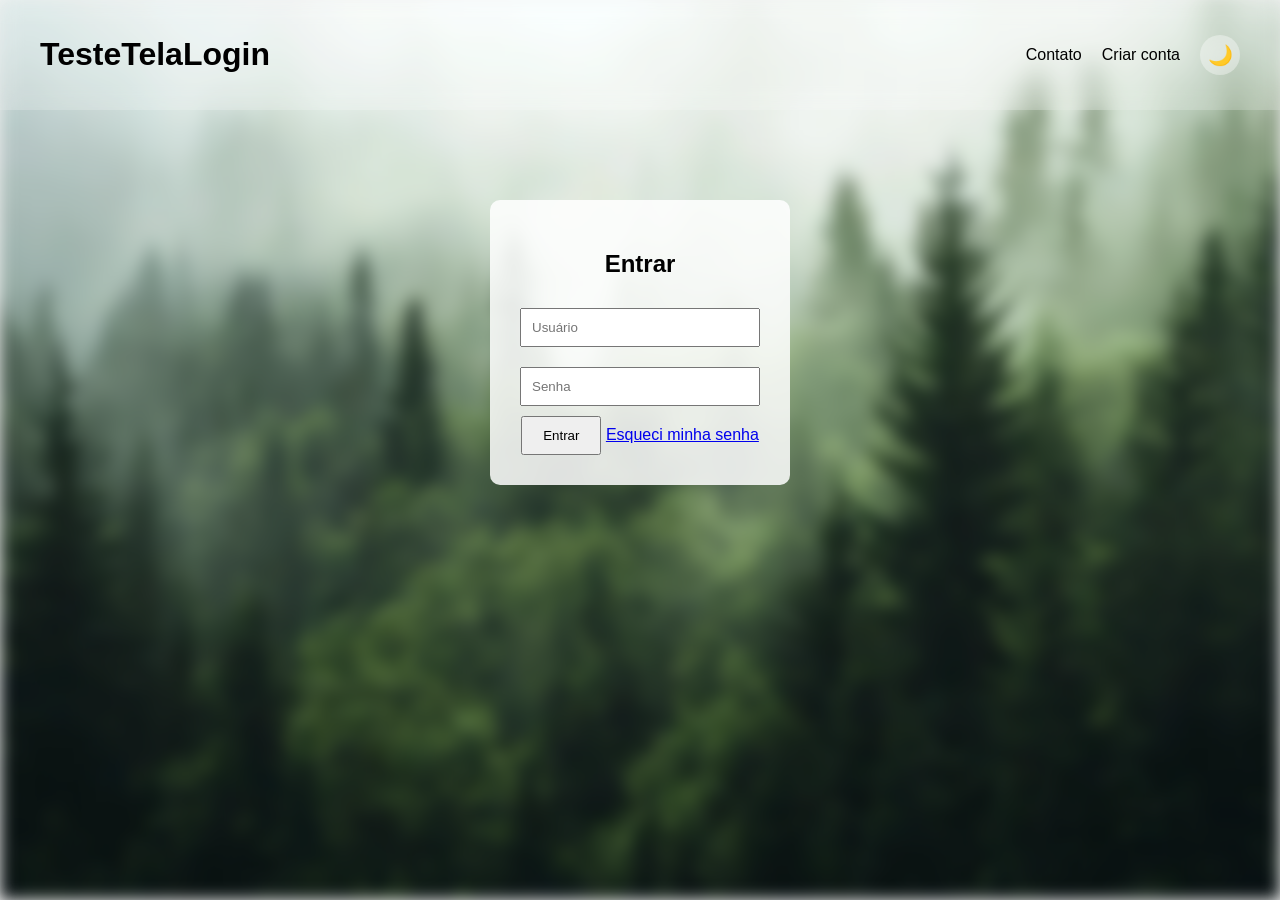
<file: index.html>
<!DOCTYPE html>
<html lang="pt-br">
<head>
    <meta charset="UTF-8">
    <meta name="viewport" content="width=device-width, initial-scale=1.0">
    <title>Tela de Login</title>
    <link rel="stylesheet" href="main.css">
</head>
<body>
    <div class="background"></div>

    <header class="header">
        <h1 class="logo">TesteTelaLogin</h1>

        <div class="menu-toggle" onclick="toggleMenu()">
            <span></span>
            <span></span>
            <span></span>
        </div>

        <nav>
            <a href="#">Contato</a>
            <a href="cadastro.html">Criar conta</a>
            <button id="theme-toggle" type="button" onclick="toggleTheme()">
                <span class="icon">🌙</span>
            </button>
        </nav>
    </header>

    <main>
        <div class="login-container">
            <h2>Entrar</h2>
            <input type="text" placeholder="Usuário">
            <input type="password" placeholder="Senha">
            <button type="button">Entrar</button>
            <a href="#" class="forgot-password">Esqueci minha senha</a>
        </div>
    </main>

    <script src="script.js"></script>
</body>
</html>
</file>
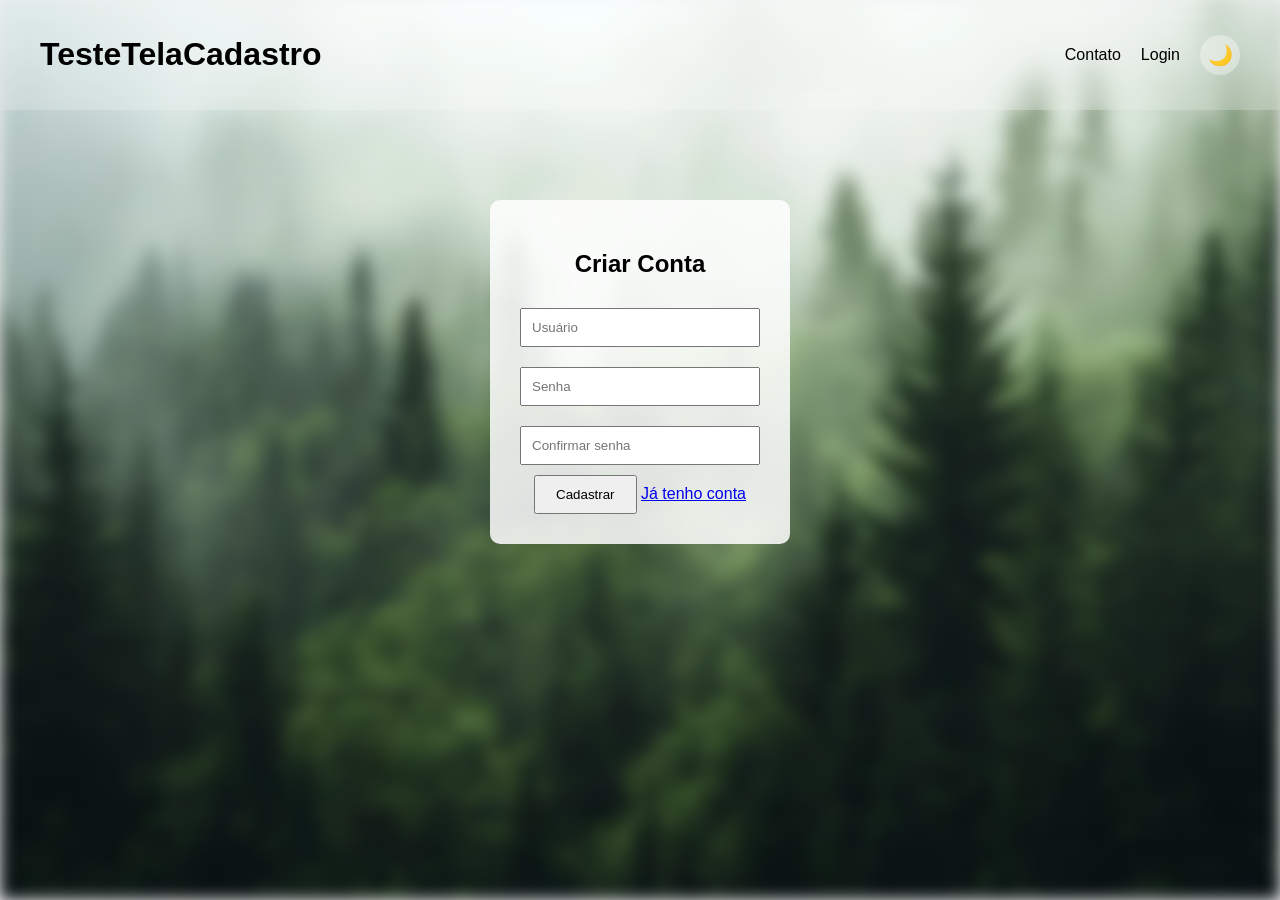
<file: cadastro.html>
<!DOCTYPE html>
<html lang="pt-br">
<head>
    <meta charset="UTF-8">
    <meta name="viewport" content="width=device-width, initial-scale=1.0">
    <title>Criar Conta</title>
    <link rel="stylesheet" href="main.css">
</head>
<body>
    <div class="background"></div>

    <header class="header">
        <h1 class="logo">TesteTelaCadastro</h1>

        <div class="menu-toggle" onclick="toggleMenu()">
            <span></span>
            <span></span>
            <span></span>
        </div>

        <nav>
            <a href="#">Contato</a>
            <a href="index.html">Login</a>
            <button id="theme-toggle" type="button" onclick="toggleTheme()">
                <span class="icon">🌙</span>
            </button>
        </nav>
    </header>

    <main>
        <div class="login-container">
            <h2>Criar Conta</h2>
            <input type="text" placeholder="Usuário">
            <input type="password" placeholder="Senha">
            <input type="password" placeholder="Confirmar senha">
            <button type="button">Cadastrar</button>
            <a href="index.html" class="forgot-password">Já tenho conta</a>
        </div>
    </main>

    <script src="script.js"></script>
</body>
</html>
</file>
<file: main.css>
* {
    box-sizing: border-box;
}

body {
    margin: 0;
    padding-top: 80px;
    font-family: Arial, sans-serif;
    background-color: #f0f0f0;
    color: #000;
    animation: fadeIn 0.5s ease;
}

.background {
    position: fixed;
    inset: 0;
    z-index: -1;
    background: url("img/wall.png") center / cover no-repeat;
    filter: blur(8px);
    transition: filter 0.5s ease;
}

.login-container {
    position: relative;
    z-index: 1;
    width: 300px;
    margin: 120px auto;
    padding: 30px;
    text-align: center;
    background: rgba(255, 255, 255, 0.85);
    border-radius: 10px;
    transition: all 0.4s ease;
}

.login-container input {
    width: 100%;
    margin: 10px 0;
    padding: 10px;
}

.login-container button {
    padding: 10px 20px;
    cursor: pointer;
}

.login-container button:hover {
    transform: scale(1.05);
    box-shadow: 0 5px 15px rgba(0, 0, 0, 0.2);
}

.header {
    position: fixed;
    top: 0;
    left: 0;
    z-index: 999;
    display: flex;
    align-items: center;
    justify-content: space-between;
    width: 100%;
    padding: 15px 40px;
    background: rgba(255, 255, 255, 0.2);
    backdrop-filter: blur(10px);
}

.header nav {
    display: flex;
    align-items: center;
    gap: 20px;
}

.header a {
    position: relative;
    color: inherit;
    font-size: 16px;
    font-weight: 500;
    text-decoration: none;
    white-space: nowrap;
}

.header a::after {
    content: "";
    position: absolute;
    bottom: -4px;
    left: 0;
    width: 0;
    height: 2px;
    background: currentColor;
    transition: width 0.3s ease;
}

.header a:hover::after {
    width: 100%;
}

#theme-toggle {
    display: flex;
    align-items: center;
    justify-content: center;
    width: 40px;
    height: 40px;
    border: 0;
    border-radius: 50%;
    background: rgba(255, 255, 255, 0.3);
    backdrop-filter: blur(10px);
    cursor: pointer;
    transition: transform 0.3s ease;
}

#theme-toggle:hover {
    transform: scale(1.1);
}

#theme-toggle .icon {
    font-size: 20px;
    transition: transform 0.5s ease;
}

.rotate {
    transform: rotate(360deg);
}

.menu-toggle {
    display: none;
    flex-direction: column;
    gap: 5px;
    cursor: pointer;
}

.menu-toggle span {
    width: 25px;
    height: 3px;
    background: currentColor;
    transition: 0.3s;
}

.menu-toggle.active span:nth-child(1) {
    transform: rotate(45deg) translate(5px, 5px);
}

.menu-toggle.active span:nth-child(2) {
    opacity: 0;
}

.menu-toggle.active span:nth-child(3) {
    transform: rotate(-45deg) translate(6px, -6px);
}

.dark-theme {
    background-color: #121212;
    color: #fff;
}

.dark-theme .login-container {
    background: rgba(0, 0, 0, 0.7);
    transform: scale(1.02);
}

.dark-theme .background {
    filter: blur(8px) brightness(0.5);
}

.dark-theme .header {
    background: rgba(0, 0, 0, 0.3);
}

.dark-theme #theme-toggle {
    background: rgba(0, 0, 0, 0.4);
}

@keyframes fadeIn {
    from { opacity: 0.8; }
    to { opacity: 1; }
}

@media (max-width: 768px) {
    .header {
        flex-direction: column;
        justify-content: center;
        gap: 10px;
        padding: 15px 20px;
        text-align: center;
    }

    .logo {
        font-size: 20px;
    }

    .menu-toggle {
        display: flex;
    }

    .header nav {
        position: absolute;
        top: 70px;
        left: 0;
        flex-direction: column;
        align-items: center;
        width: 100%;
        padding: 20px 0;
        gap: 12px;
        background: rgba(255, 255, 255, 0.9);
        backdrop-filter: blur(10px);
        transform: translateY(-200%);
        transition: transform 0.4s ease;
    }

    .header nav.active {
        transform: translateY(0);
    }

    .header a {
        padding: 10px 0;
        font-size: 16px;
    }

    #theme-toggle {
        width: 38px;
        height: 38px;
        margin-top: 10px;
    }

    .dark-theme .header nav {
        background: rgba(0, 0, 0, 0.9);
    }

    .login-container {
        width: 90%;
        max-width: 350px;
        margin: 100px auto;
        padding: 20px;
    }
}

@media (max-width: 480px) {
    .header {
        padding: 10px;
    }

    .logo {
        font-size: 18px;
    }

    .header nav {
        gap: 8px;
    }

    .header a {
        font-size: 13px;
    }

    #theme-toggle {
        width: 34px;
        height: 34px;
    }

    .login-container {
        margin-top: 80px;
        padding: 18px;
    }

    .login-container input,
    .login-container button {
        padding: 12px;
        font-size: 14px;
    }
}
</file>
